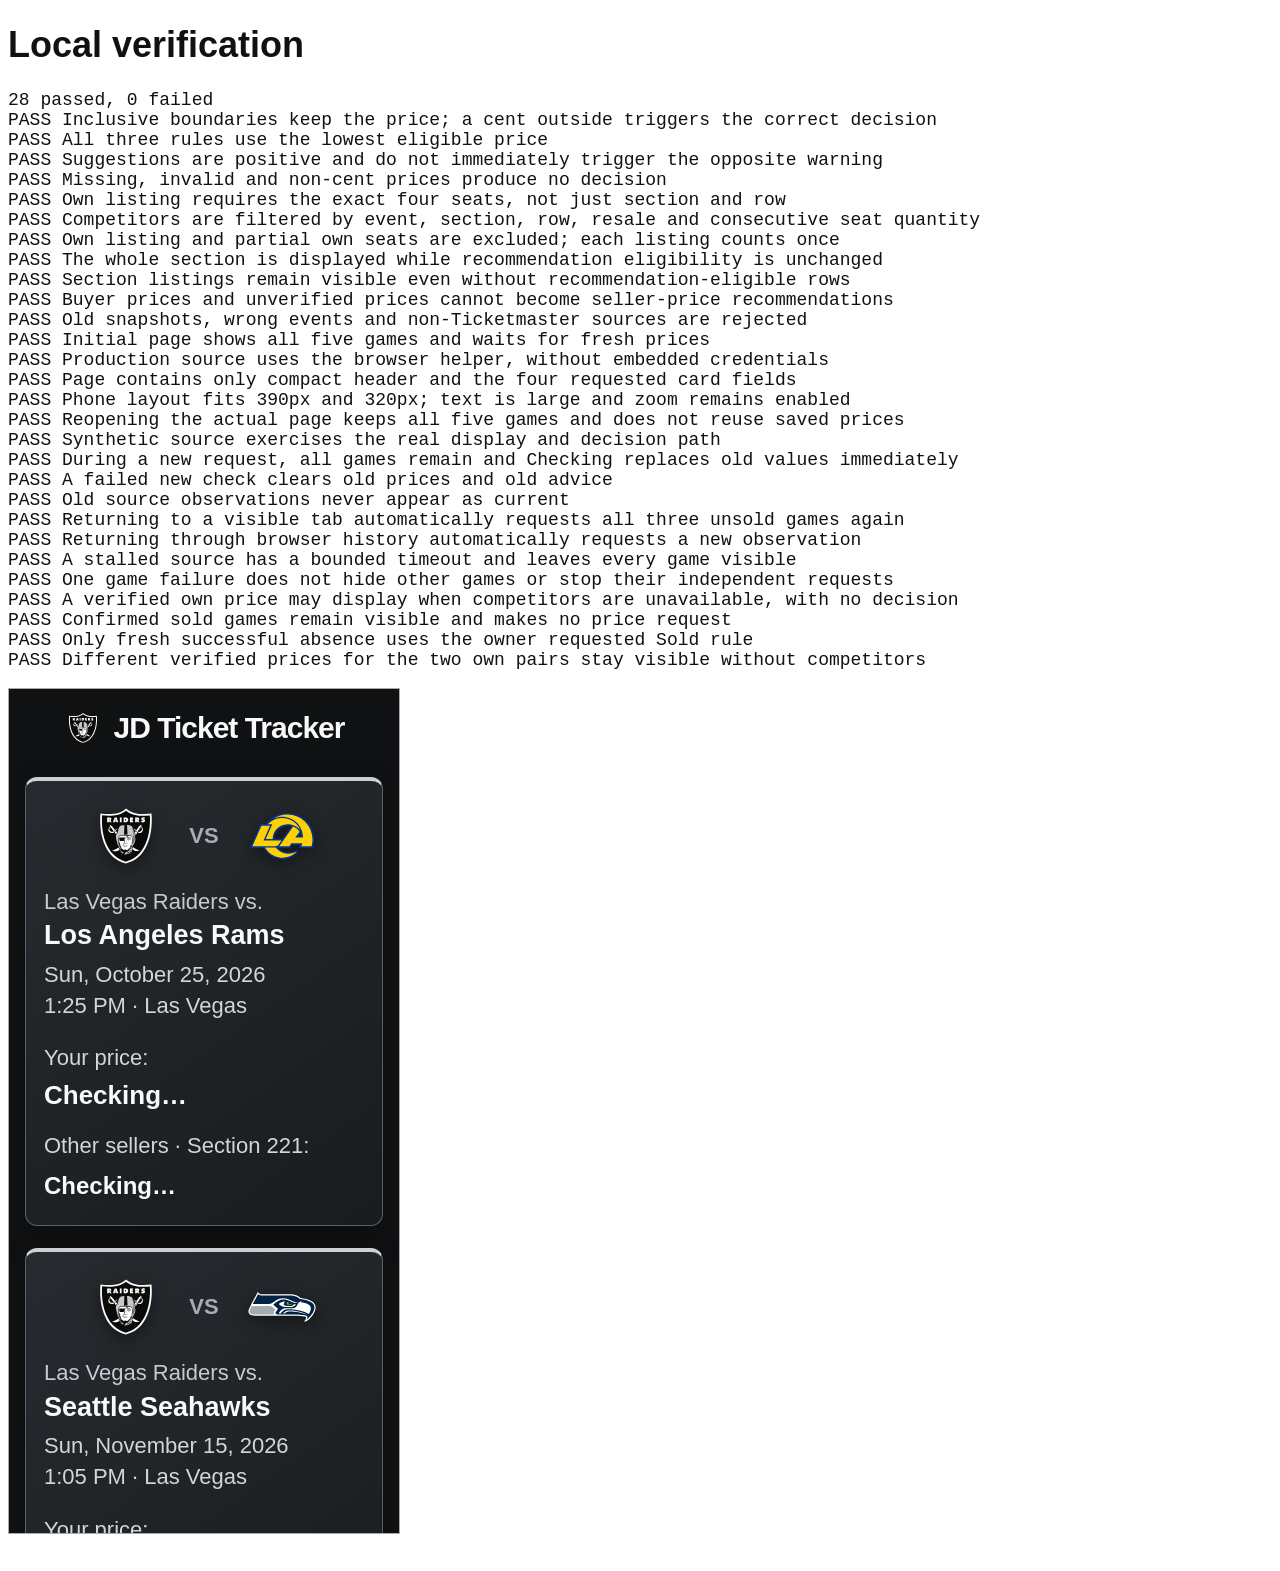
<file: tests.html>
﻿<!doctype html><html lang="en"><meta charset="utf-8"><title>JD tracker checks</title><style>body{font:18px Arial;background:#fff;color:#111}iframe{display:block;width:390px;height:844px;border:1px solid #aaa}pre{white-space:pre-wrap}</style><h1>Local verification</h1><pre id="results">Running…</pre><iframe title="Phone-sized tracker" src="about:blank"></iframe><script src="core.js"></script><script src="tests.js"></script></html>
</file>
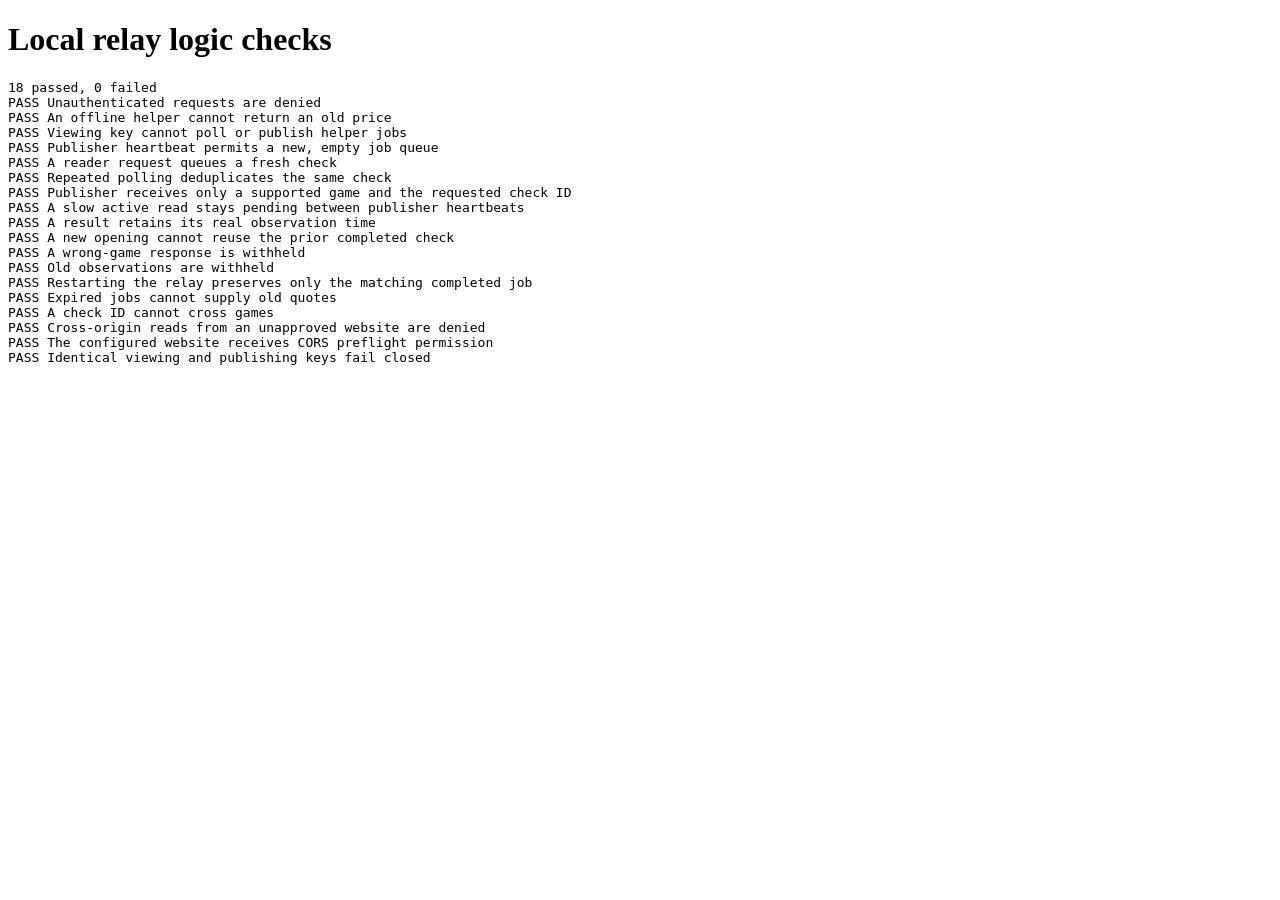
<file: relay/relay-tests.html>
<!doctype html><html lang="en"><meta charset="utf-8"><title>Relay checks</title><h1>Local relay logic checks</h1><pre id="results">Running…</pre><script type="module">
import worker,{JDRelay} from './worker.js';
const output=document.querySelector('#results'),results=[];let pass=0,fail=0;
const env={VIEW_KEY:'v'.repeat(40),PUBLISH_KEY:'p'.repeat(40),ALLOWED_ORIGIN:'https://example.github.io'};
const records=new Map(),ctx={storage:{async get(k){return structuredClone(records.get(k));},async put(k,v){records.set(k,structuredClone(v));}},blockConcurrencyWhile(fn){return fn();}};
let relay=new JDRelay(ctx,env);
const req=(path,key=env.VIEW_KEY,method='GET',body)=>new Request('https://relay.test'+path,{method,headers:{Authorization:'Bearer '+key,...(body?{'Content-Type':'application/json'}:{})},...(body?{body:JSON.stringify(body)}:{})});
const call=(...args)=>relay.fetch(req(...args));
async function test(name,fn){try{if(!await fn())throw Error('Assertion failed');pass++;results.push('PASS '+name);}catch(e){fail++;results.push('FAIL '+name+': '+e.message);}output.textContent=results.join('\n');}
const id='check-000000000000001',url='/api/prices/rams?check='+id;
await test('Unauthenticated requests are denied',async()=> (await call(url,'wrong')).status===401);
await test('An offline helper cannot return an old price',async()=> (await call(url)).status===503);
await test('Viewing key cannot poll or publish helper jobs',async()=> (await call('/publisher/jobs')).status===401);
await test('Publisher heartbeat permits a new, empty job queue',async()=> (await (await call('/publisher/jobs',env.PUBLISH_KEY)).json()).job===null);
await test('A reader request queues a fresh check',async()=> (await call(url)).status===202);
await test('Repeated polling deduplicates the same check',async()=>{await call(url);return relay.jobs.length===1;});
await test('Publisher receives only a supported game and the requested check ID',async()=>{const r=await (await call('/publisher/jobs',env.PUBLISH_KEY)).json();return r.job.id===id&&r.job.game==='rams';});
const checkedAt=Date.now(),quote={status:'ready',source:'ticketmaster',eventId:'1700646CC3A7C3B1',checkedAt,collectionStartedAt:checkedAt,own:null,listings:[]};
await test('A slow active read stays pending between publisher heartbeats',async()=>{const heartbeat=relay.heartbeat;relay.heartbeat=Date.now()-95000;try{return (await call(url)).status===202&&(await call('/api/prices/titans?check=slow-000000000000001')).status===202;}finally{relay.heartbeat=heartbeat;}});
await test('A result retains its real observation time',async()=>{await call('/publisher/results/'+id,env.PUBLISH_KEY,'POST',{quote});const data=await (await call(url)).json();return data.checkedAt===checkedAt&&data.checkId===id;});
await test('A new opening cannot reuse the prior completed check',async()=> (await call('/api/prices/rams?check=check-000000000000002')).status===202);
await test('A wrong-game response is withheld',async()=>{const other='check-000000000000002';await call('/publisher/results/'+other,env.PUBLISH_KEY,'POST',{quote:{...quote,eventId:'wrong'}});return (await call('/api/prices/rams?check='+other)).status===503;});
await test('Old observations are withheld',async()=>{const old='check-000000000000003';await call('/api/prices/rams?check='+old);await call('/publisher/results/'+old,env.PUBLISH_KEY,'POST',{quote:{...quote,checkedAt:Date.now()-7200001}});return (await call('/api/prices/rams?check='+old)).status===503;});
await test('Restarting the relay preserves only the matching completed job',async()=>{relay=new JDRelay(ctx,env);return (await (await call(url)).json()).checkId===id;});
await test('Expired jobs cannot supply old quotes',async()=>{await relay.ready;relay.jobs.find(j=>j.id===id).createdAt-=420001;return (await call(url)).status===202;});
await test('A check ID cannot cross games',async()=> (await call('/api/prices/titans?check='+id)).status===409);
env.RELAY={idFromName(){return 'one';},get(){return relay;}};
// Browser Request strips a caller-supplied Origin. Use the server-side request
// interface here to model the Origin header that Cloudflare receives.
await test('Cross-origin reads from an unapproved website are denied',async()=>{const r=await worker.fetch({url:'https://relay.test'+url,method:'GET',headers:new Headers({Origin:'https://unapproved.test',Authorization:'Bearer '+env.VIEW_KEY})},env);return r.status===403;});
await test('The configured website receives CORS preflight permission',async()=>{const r=await worker.fetch({url:'https://relay.test'+url,method:'OPTIONS',headers:new Headers({Origin:env.ALLOWED_ORIGIN})},env);return r.status===204&&r.headers.get('Access-Control-Allow-Origin')===env.ALLOWED_ORIGIN;});
await test('Identical viewing and publishing keys fail closed',async()=>{const broken=new JDRelay(ctx,{VIEW_KEY:env.VIEW_KEY,PUBLISH_KEY:env.VIEW_KEY});return (await broken.fetch(req(url))).status===503;});
output.textContent=pass+' passed, '+fail+' failed\n'+results.join('\n');document.title=fail?'FAIL relay checks':'PASS relay checks';
</script></html>
</file>
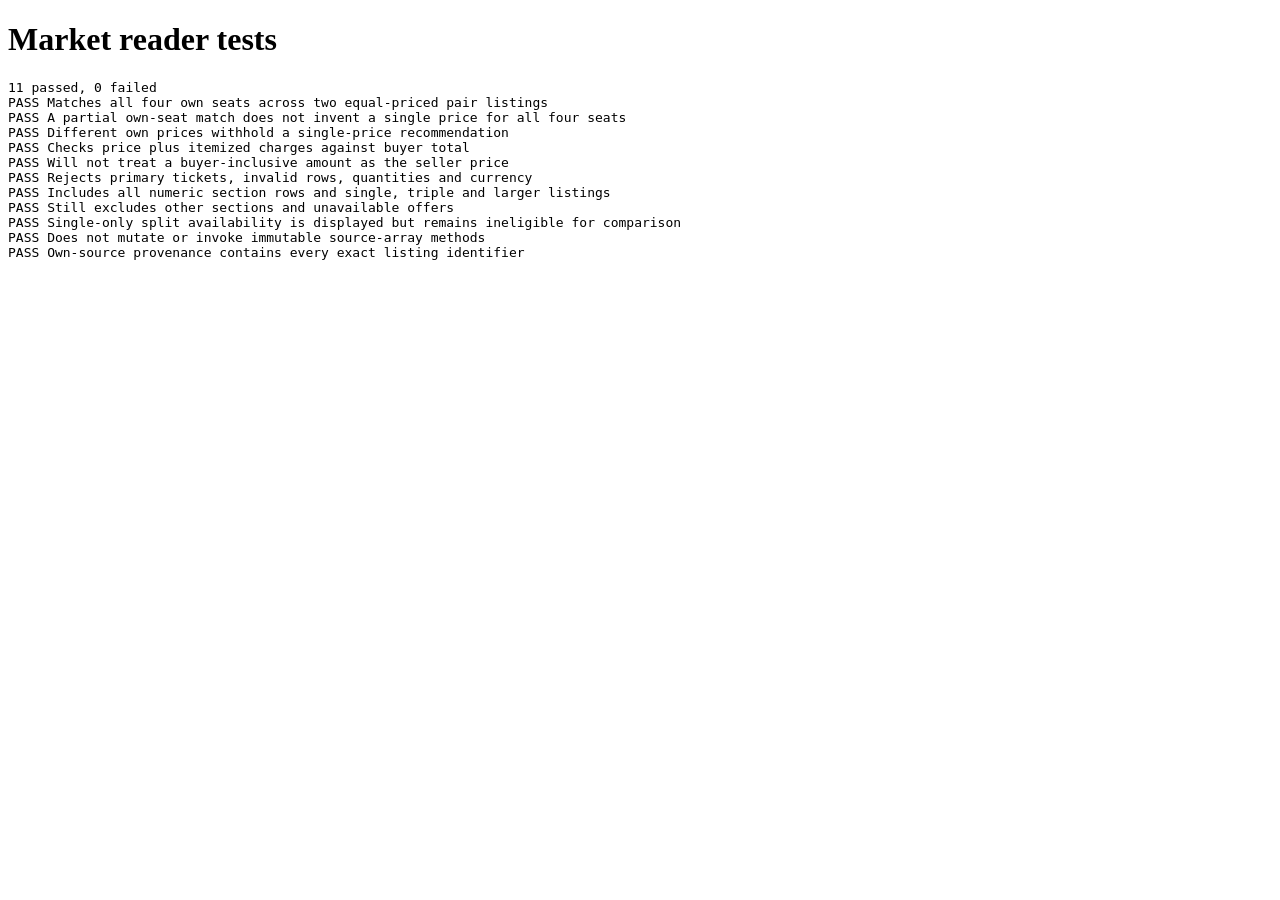
<file: tools/market-tests.html>
<!doctype html><html lang="en"><meta charset="utf-8"><title>Market reader tests</title><h1>Market reader tests</h1><pre id="results"></pre><script src="market-reader.js"></script><script>
const results=[];let pass=0,fail=0;
function test(name,fn){try{if(!fn())throw Error('Assertion failed');pass++;results.push('PASS '+name);}catch(e){fail++;results.push('FAIL '+name+': '+e.message);}}
const raw=(id,from,to,price=100)=>({listingId:id,inventoryType:'resale',currency:'USD',section:'221',row:'1',seatFrom:String(from),seatTo:String(to),listPrice:price,faceValue:price,noChargesPrice:price,totalPrice:price+20,charges:[{amount:20}],sellableQuantities:[2,4]});
test('Matches all four own seats across two equal-priced pair listings',()=>{const s=JDMarketReader.snapshot([raw('a',11,12),raw('b',13,14)],'event',1);return s.own.priceCents===10000&&s.own.seats.join(',')==='11,12,13,14';});
test('A partial own-seat match does not invent a single price for all four seats',()=>JDMarketReader.snapshot([raw('a',11,12)],'event',1).own===null);
test('Different own prices withhold a single-price recommendation',()=>JDMarketReader.snapshot([raw('a',11,12),raw('b',13,14,110)],'event',1).own===null);
test('Checks price plus itemized charges against buyer total',()=>{const r=raw('a',11,14);r.totalPrice=999;return JDMarketReader.normalize(r,'event')===null;});
test('Will not treat a buyer-inclusive amount as the seller price',()=>{const r=raw('a',11,14);r.listPrice=120;return JDMarketReader.normalize(r,'event')===null;});
test('Rejects primary tickets, invalid rows, quantities and currency',()=>{return [{inventoryType:'primary'},{row:'0'},{row:'3<script>'},{currency:'EUR'},{seatTo:'10'},{sellableQuantities:[0]}].every(change=>JDMarketReader.normalize({...raw('a',11,14),...change},'event')===null);});

test('Includes all numeric section rows and single, triple and larger listings',()=>[1,3,6].every(quantity=>{const p=JDMarketReader.normalize({...raw('all',1,quantity),row:'12',sellableQuantities:[quantity]},'event');return p?.row===12&&p.seats.length===quantity;}));

test('Still excludes other sections and unavailable offers',()=>[{section:'222'},{protected:true},{online:false}].every(change=>JDMarketReader.normalize({...raw('x',1,2),...change},'event')===null));

test('Single-only split availability is displayed but remains ineligible for comparison',()=>JDMarketReader.normalize({...raw('single-only',1,2),sellableQuantities:[1]},'event')?.comparisonEligible===false);

test('Does not mutate or invoke immutable source-array methods',()=>{const data=[Object.freeze(raw('a',11,12)),Object.freeze(raw('b',13,14))];data.map=()=>{throw Error('Immutable method');};Object.freeze(data);return JDMarketReader.snapshot(data,'event',1).own.priceCents===10000;});
test('Own-source provenance contains every exact listing identifier',()=>JDMarketReader.snapshot([raw('a',11,12),raw('b',13,14)],'event',1).own.listingIds.length===2);
document.querySelector('#results').textContent=pass+' passed, '+fail+' failed\n'+results.join('\n');document.title=fail?'FAIL market reader':'PASS market reader';
</script></html>
</file>
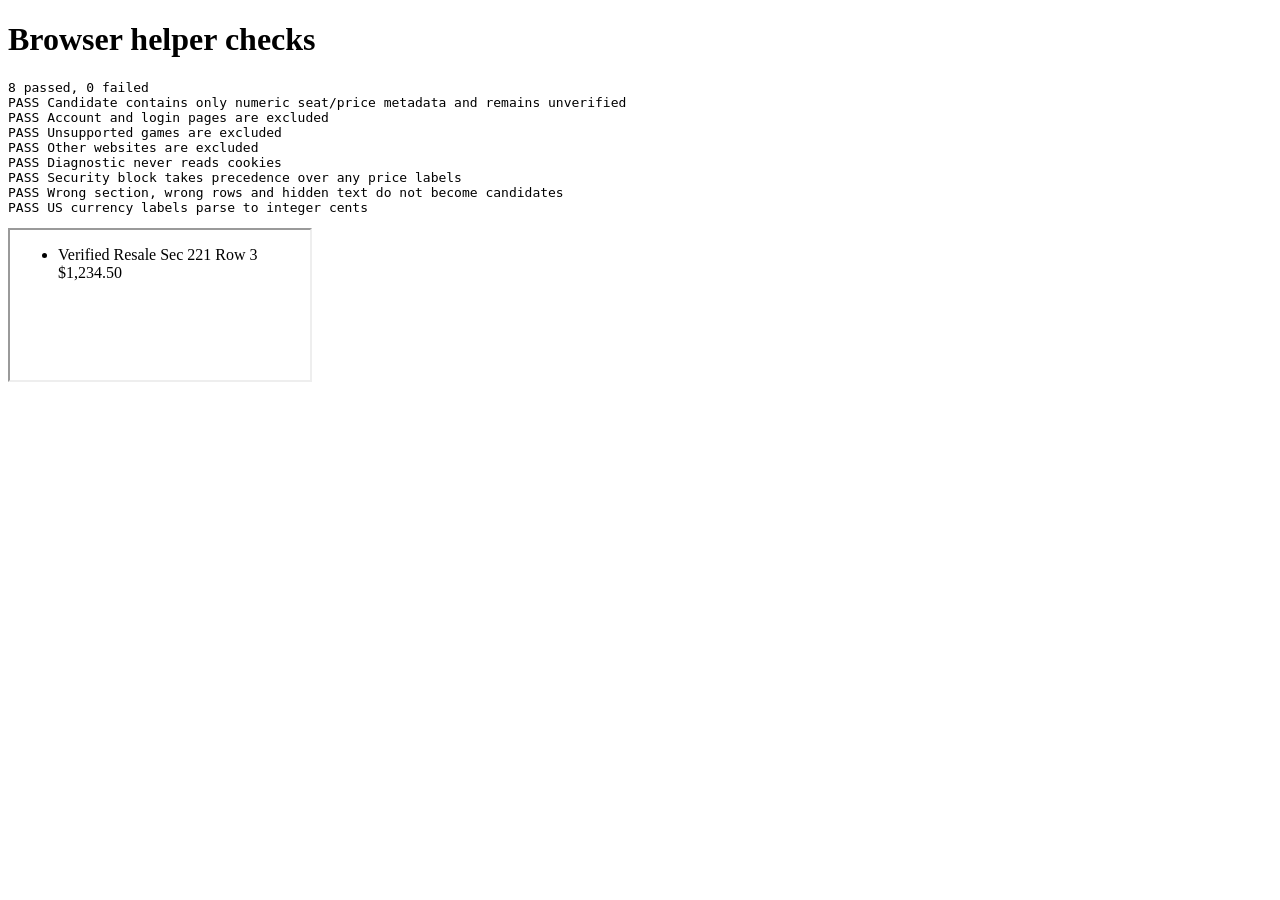
<file: tools/probe-tests.html>
<!doctype html><html lang="en"><meta charset="utf-8"><title>Browser helper checks</title><h1>Browser helper checks</h1><pre id="results">Running…</pre><iframe title="Synthetic diagnostic fixtures"></iframe><script src="browser-probe.js"></script><script>
(async()=>{
  const frame=document.querySelector('iframe'),out=document.querySelector('#results'),results=[];
  const loc={hostname:'www.ticketmaster.com',pathname:'/event/1700646CC3A7C3B1'};
  let pass=0,fail=0;
  const load=html=>new Promise(resolve=>{frame.onload=resolve;frame.srcdoc='<!doctype html><html><title>Test event</title><body>'+html+'</body></html>';});
  function check(name,fn){try{if(!fn())throw Error('Assertion failed');pass++;results.push('PASS '+name);}catch(e){fail++;results.push('FAIL '+name+': '+e.message);}}
  await load('<ul><li>Verified Resale<br>Sec 221, Row 1<br>Seats 11–14<br>$123.45 each includes fees</li></ul>');
  check('Candidate contains only numeric seat/price metadata and remains unverified',()=>{const r=JDBrowserProbe.inspect(frame.contentDocument,loc,1);return r.candidateCount===1&&r.candidates[0].amountsCents[0]===12345&&r.candidates[0].seatRange.join(',')==='11,14'&&r.candidates[0].feesIncludedLabelVisible&&r.ownListingVerified===false&&r.sellerPriceVerified===false;});
  check('Account and login pages are excluded',()=>JDBrowserProbe.inspect(frame.contentDocument,{hostname:'my.ticketmaster.com',pathname:'/account'},1).state==='outside-allowed-event');
  check('Unsupported games are excluded',()=>JDBrowserProbe.inspect(frame.contentDocument,{hostname:'www.ticketmaster.com',pathname:'/event/other'},1).state==='outside-allowed-event');
  check('Other websites are excluded',()=>JDBrowserProbe.inspect(frame.contentDocument,{hostname:'example.com',pathname:loc.pathname},1).state==='outside-allowed-event');
  Object.defineProperty(frame.contentDocument,'cookie',{get(){throw Error('Cookies must not be read');}});
  check('Diagnostic never reads cookies',()=>JDBrowserProbe.inspect(frame.contentDocument,loc,1).state==='candidates-need-verification');
  await load('<h1>Your Browsing Activity Has Been Paused</h1><li>Sec 221 Row 1 $123.45</li>');
  check('Security block takes precedence over any price labels',()=>{const r=JDBrowserProbe.inspect(frame.contentDocument,loc,1);return r.state==='blocked'&&!r.candidates;});
  await load('<ul><li>Sec 222 Row 1 $80.00</li><li>Sec 221 Row 5 $90.00</li><li style="display:none">Sec 221 Row 1 $100.00</li></ul>');
  check('Wrong section, wrong rows and hidden text do not become candidates',()=>JDBrowserProbe.inspect(frame.contentDocument,loc,1).candidateCount===0);
  await load('<ul><li>Verified Resale Sec 221 Row 3 $1,234.50</li></ul>');
  check('US currency labels parse to integer cents',()=>JDBrowserProbe.inspect(frame.contentDocument,loc,1).candidates[0].amountsCents[0]===123450);
  out.textContent=pass+' passed, '+fail+' failed\n'+results.join('\n');document.title=fail?'FAIL helper checks':'PASS helper checks';
})();
</script></html>
</file>
